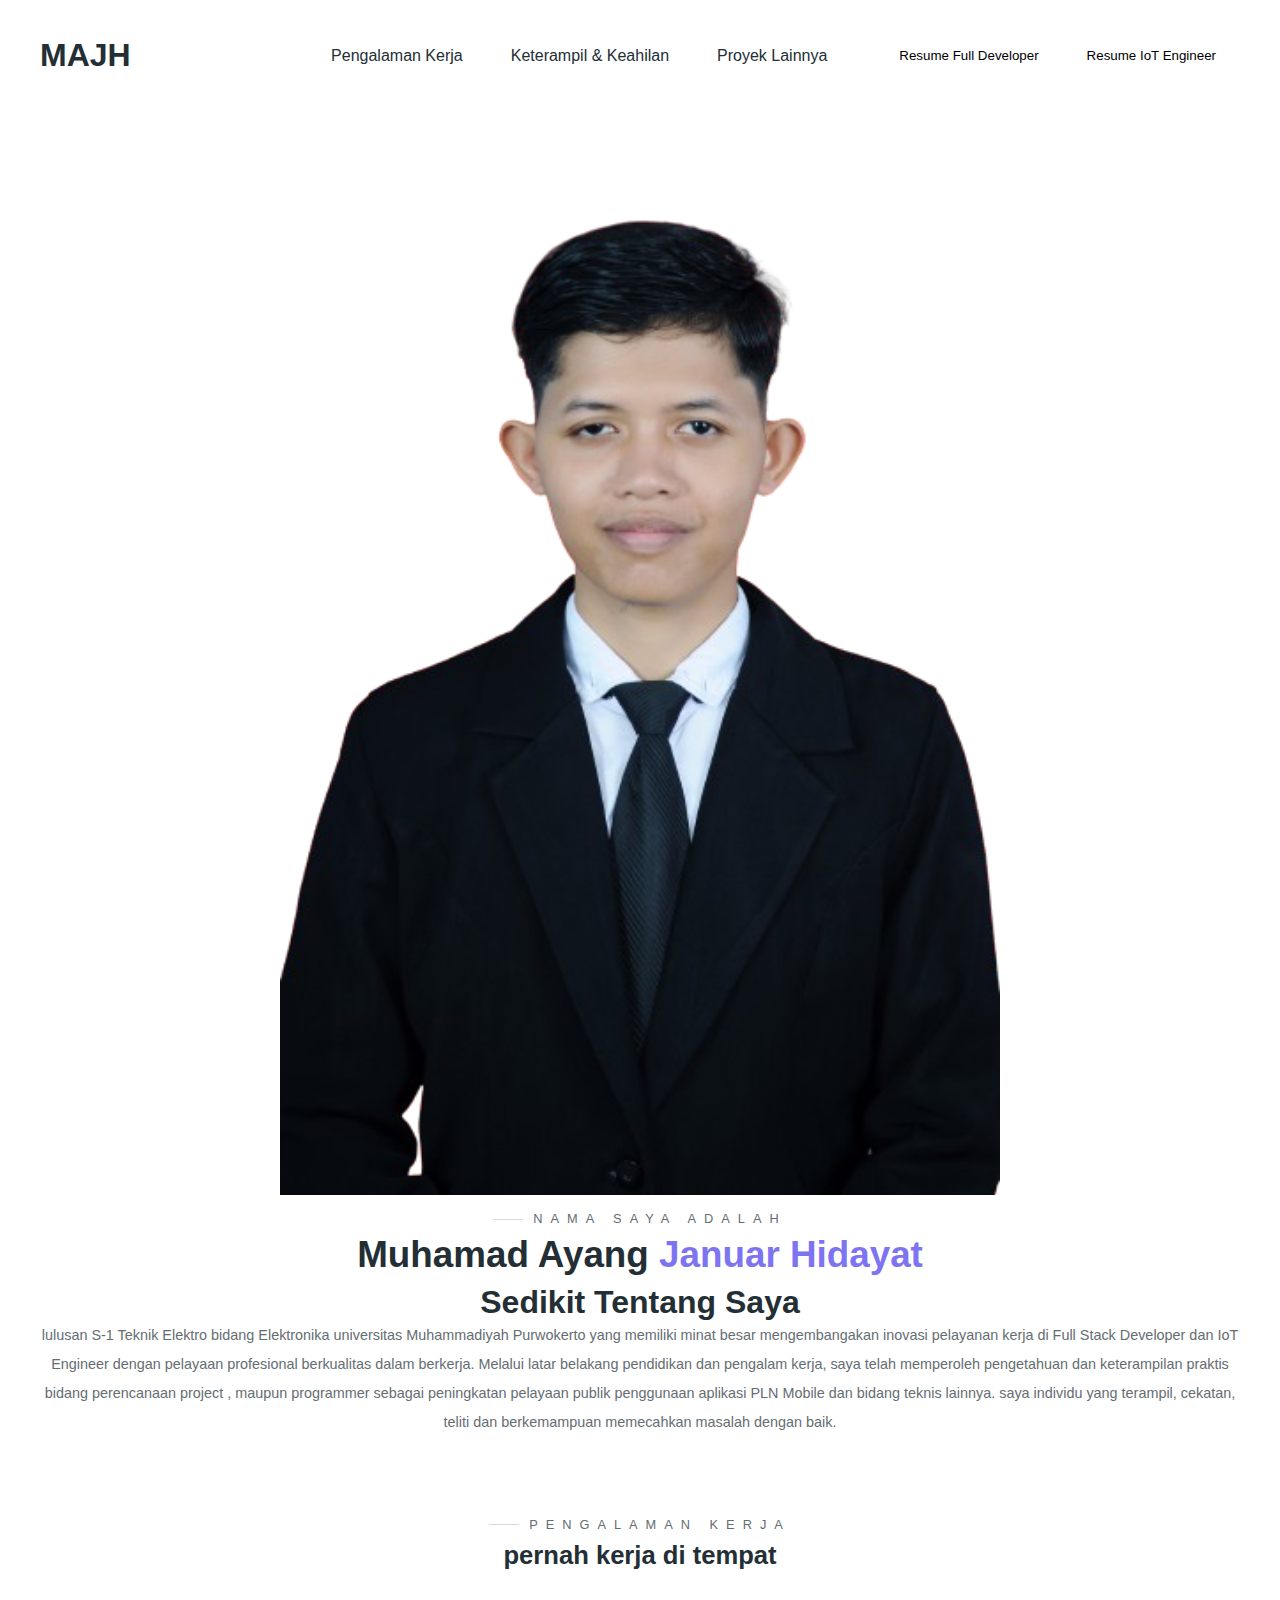
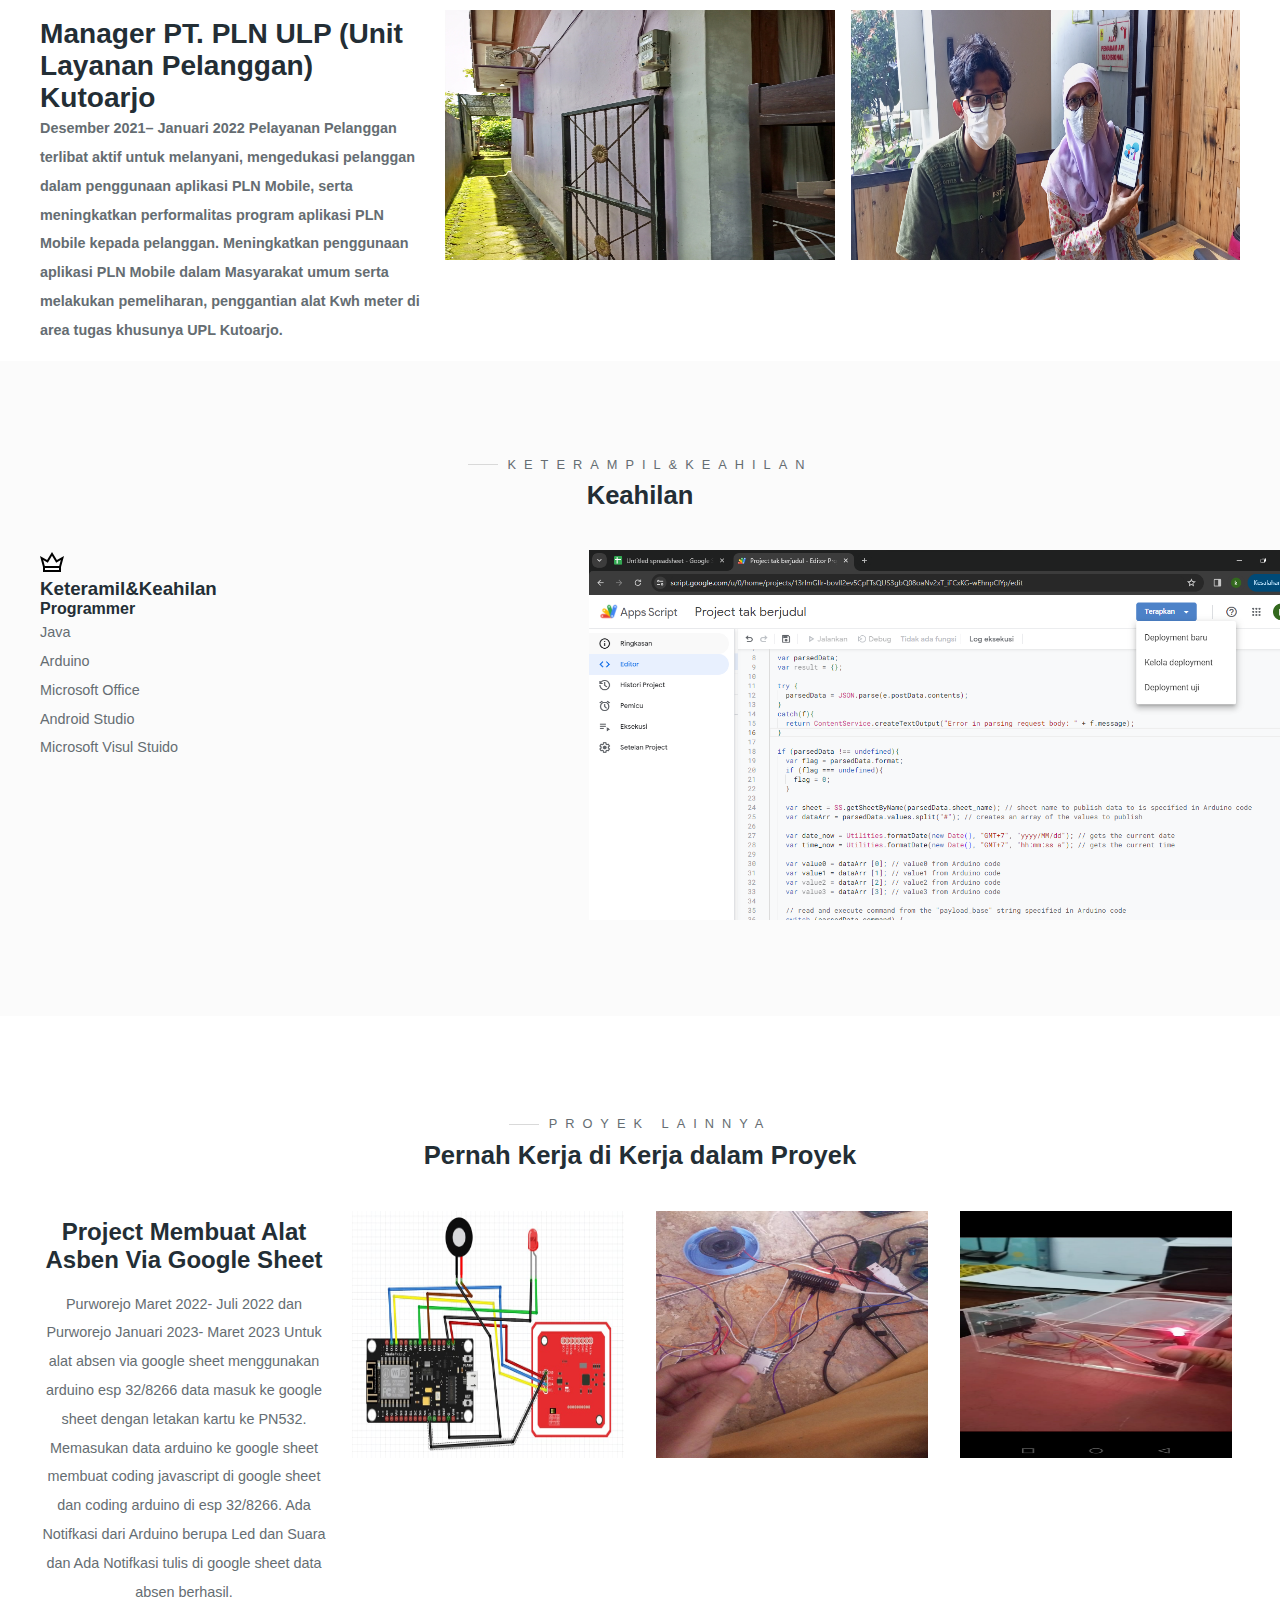
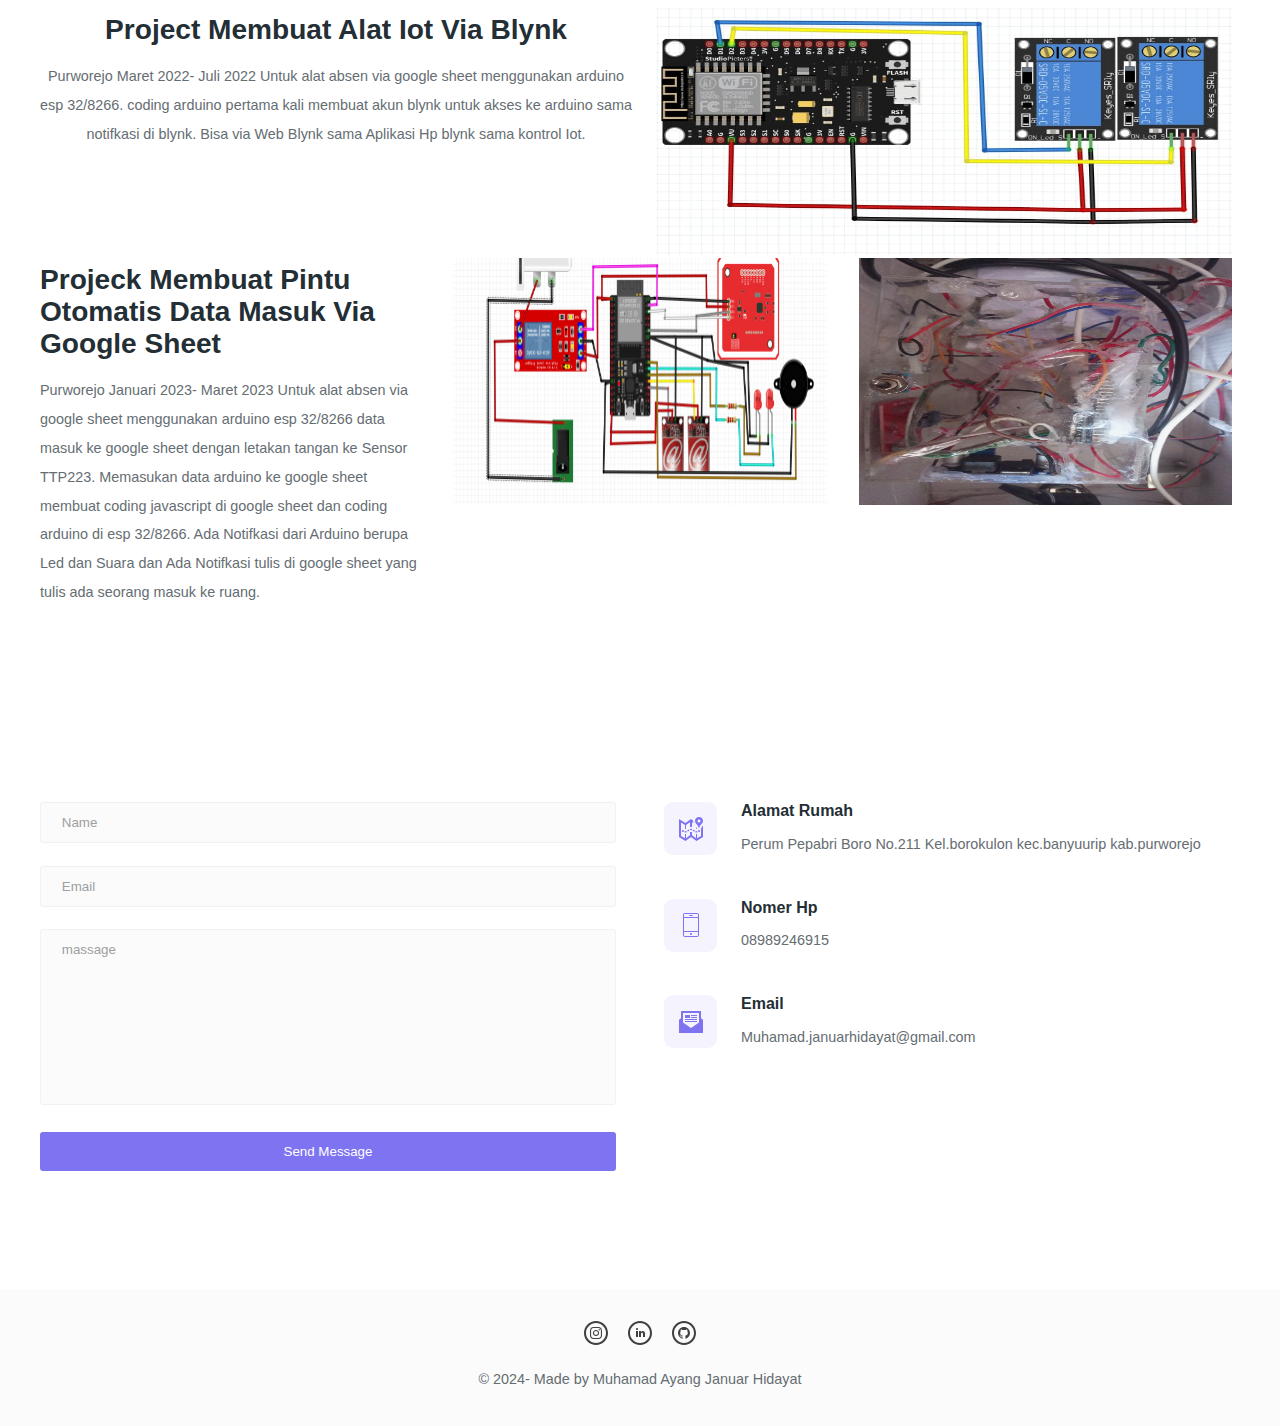
<file: index.html>
<!DOCTYPE html>
<html lang="en">
    <head>
        <meta charset="UTF-8">
        <meta http-equiv="X-UA-Compatible" content="IE=edge"/>
        <meta name="viewport" content="width=device-width", initial-scale="1.0"/>
        <title>Muhamad Ayang Januar Hidayat-Software Engineer</title>
        <link rel="stylesheet" href="style.css"/>
        <link rel="stylesheet" href="resposin.css">
    </head>

    <body>
        <!-- Header-->
        <header>
            <div class="main-container">
             <div class="nav">
               <div class="logo">
                 <a herf="/">MAJH</a>
                </div>

                <nav>
                  <ul>
                    <li><a href="#PengalamanKerja">Pengalaman Kerja</a></li>
                    <li><a href="#keterampilkeahilan">Keterampil & Keahilan</a></li>
                    <li><a href="#proyeklainnya">Proyek Lainnya</a></li>
                    <li><a href="CV_Muhamad Ayang Januar Hidayat.pdf" target="_blank">
                      <button class="btn">Resume Full Developer</button>
                      </a>
                      <a href="CV_IoT.pdf" target="_blank">
                        <button class="btn">Resume IoT Engineer</button>
                      </a>
                    </li>
                  </ul>
                </nav>

                <div class="burger">
                  <div class="line-1"></div>
                  <div class="line-2"></div>
                  <div class="line-3"></div>
                </div>
             </div>

             <section id="hero">
                <div class="hero-left">
                  <h3 class="pre-title">Nama Saya adalah</h3>
                  <h2 class="hero-name">Muhamad Ayang <span>Januar Hidayat</span></h2>
                  <h1 class="tentang">Sedikit Tentang Saya</h1>
                  <p>lulusan S-1 Teknik Elektro bidang Elektronika universitas Muhammadiyah Purwokerto 
                     yang memiliki minat besar mengembangakan inovasi pelayanan kerja di Full Stack Developer dan IoT Engineer 
                     dengan pelayaan profesional berkualitas dalam berkerja. Melalui latar belakang pendidikan 
                     dan pengalam kerja, saya telah memperoleh pengetahuan dan 
                     keterampilan praktis bidang perencanaan project , maupun programmer sebagai 
                     peningkatan pelayaan publik penggunaan aplikasi PLN Mobile dan bidang teknis lainnya. 
                     saya individu yang terampil, cekatan, teliti dan berkemampuan memecahkan masalah dengan baik.
                 </p>
                </div>
                <div class="hero-right">
                   <img src="imges/foto profir.png" alt="Muhamad Ayang Januar Hidayat"/>
                </div>
              </section>
            </div>
        </header>
        <!-- End Header-->
      
      <!-- Pengalaman Kerja-->
      <section id="PengalamanKerja">
        <div class="pengalaman main-container">
          <h2 class="pre-title">Pengalaman Kerja</h3>
          <h1 class="section-title pengalaman-title">pernah kerja di tempat</h1>
         <div class="grid-2">
            <div class="pengalamantempat">
            <h3>Manager PT. PLN ULP (Unit Layanan Pelanggan) Kutoarjo </h3>
            <p>Desember 2021– Januari 2022 
              Pelayanan Pelanggan 
              terlibat aktif untuk melanyani, mengedukasi pelanggan dalam penggunaan aplikasi PLN Mobile,
              serta meningkatkan performalitas program aplikasi PLN Mobile kepada pelanggan. 
              Meningkatkan penggunaan aplikasi PLN Mobile dalam Masyarakat umum serta melakukan pemeliharan,
              penggantian alat Kwh meter di area tugas khusunya UPL Kutoarjo.
            </p>
            </div>
            <div class="fotopengalaman">
              <img src="imges/pernah kerja.jpg" alt="tempat kerja">
            </div>
            <div class="fotopengalaman2">
              <img src="imges/pernah kerja 1.jpg" alt="sama pelanggan">
            </div>
         </div>
        </div>
      </section>
      <!-- End Pengalaman Kerja-->

      <!-- keterampil&keahilan-->
      <section id="keterampilkeahilan">
        <div class="keterampilkeahilan main-container">
          <h2 class="pre-title">keterampil&keahilan</h3>
          <h1 class="section-title keahilan-title">Keahilan</h1>
         <div class="grid-2">
            <div class="keahilan">
              <div class="keahilan-icon">
                <svg xmlns="http://www.w3.org/2000/svg" 
                width="24" height="24" 
                viewBox="0 0 24 24">
                <path d="M16.896 10l-4.896-8-4.896 8-7.104-4 3 11v5h18v-5l3-11-7.104 
                4zm-11.896 10v-2h14v2h-14zm14.2-4h-14.4l-1.612-5.909 4.615 2.598 4.197-6.857 
                4.197 6.857 4.615-2.598-1.612 5.909z"
                />
                </svg>
              </div>
            <h3>Keteramil&Keahilan</h3>
            <h4>Programmer</h4>
            <p>Java</p>
            <p>Arduino</p>
            <p>Microsoft Office</p>
            <p>Android Studio</p>
            <p>Microsoft Visul Stuido</p>
            </div>
            <div class="fotohasil">
              <img src="imges/java srcpit.png" alt="hasil">
            </div>
         </div>
        </div>
      </section>
      <!-- End keterampil&keahilan-->

      <!-- proyeklainnya-->
      <section id="proyeklainnya">
        <div class="proyeklainnya main-container">
          <h3 class="pre-title">Proyek lainnya</h3>
          <h1 class="section-title">Pernah Kerja di Kerja dalam Proyek</h1>
         <div class="grid-4">
            <div class="proyek-info">
              <div class="proyek-title">
                <h4>Project Membuat Alat Asben Via Google Sheet</h4>
              </div>
              <p>Purworejo Maret 2022- Juli 2022 dan Purworejo Januari 2023- Maret 2023            
                Untuk alat absen via google sheet menggunakan arduino esp 32/8266 data masuk ke google sheet 
                dengan letakan kartu ke PN532. Memasukan data arduino ke google sheet membuat 
                coding javascript di google sheet dan coding arduino di esp 32/8266. 
                Ada Notifkasi dari Arduino berupa Led dan Suara dan Ada Notifkasi tulis di google sheet data 
                absen berhasil.
              </p>
            </div>
            <div class="fotohasilproyek">
              <img src="imges/project/project skema.jpg" alt="tempat kerja">
            </div>
            <div class="fotohasilproyek2">              
              <img src="imges/project/alat buat.jpg" alt="tempat kerja">
            </div>
            <div class="fotohasilproyek3">
              <img src="imges/project/alat buat 1.jpg" alt="tempat kerja">
            </div>
         </div>
         <div class="grid-2">
         <div class="proyek-info">
          <div class="proyek-title">
            <h3>Project Membuat Alat Iot Via Blynk </h3>
          </div>
            <p>Purworejo Maret 2022- Juli 2022 
              Untuk alat absen via google sheet menggunakan arduino esp 32/8266. 
              coding arduino pertama kali membuat akun blynk untuk akses ke arduino sama notifkasi di blynk. 
              Bisa via Web Blynk sama Aplikasi Hp blynk sama kontrol Iot. 
            </p>
          </div>
            <div class="fotohasilproyek6">
              <img src="imges/project/project skema 1.jpg" alt="tempat kerja">
            </div>
       </div>
       <div class="grid-3">
       <div clas="proyek-info">
        <div class="proyek-title">
          <h3>Projeck Membuat Pintu Otomatis Data Masuk Via Google Sheet </h3>
          </div>
          <p>Purworejo Januari 2023- Maret 2023 
            Untuk alat absen via google sheet menggunakan arduino esp 32/8266 data masuk ke google sheet
            dengan letakan tangan ke Sensor TTP223. Memasukan data arduino ke google sheet membuat coding javascript 
            di google sheet dan coding arduino di esp 32/8266. 
            Ada Notifkasi dari Arduino berupa Led dan Suara dan Ada Notifkasi tulis di google sheet yang tulis 
            ada seorang masuk ke ruang.
          </p>
          </div>
          <div class="fotohasilproyek4">
            <img src="imges/project/project skema 2.jpg" alt="tempat kerja">
          </div>
          <div class="fotohasilproyek5">
            <img src="imges/project/alat buat 2.jpg" alt="tempat kerja">
          </div>
       </div>
      </div>
    </section>
      <!-- End proyeklainnya-->

          <!-- Contact -->
          <section id="contact">
                  <div class="contact main-container">
                    <div class="contact-left">
                      <form class="contact-form" action="https://formspree.io/f/xeojojjk" method="post">
                       <div>
                          <input type="text" placeholder="Name" name="name">
                       </div>
                       <div>
                          <input type="email" placeholder="Email" name="email">
                       </div>
                       <div>
                          <textarea name="message" id="message" placeholder="massage" cols="30" rows="10"></textarea>
                       </div>
                       <div>
                          <button class="btn-submit">Send Message</button>
                       </div>
                      </form>
                    </div>
                    <div class="contact-right">
                      <!-- alamat-->
                      <div class="contact-item">
                        <div class="contact-item-icon">
                          <svg xmlns="http://www.w3.org/2000/svg" width="24" height="24" viewBox="0 0 24 24"><path d="M17.492 15.432c-.433 0-.855-.087-1.253-.259l.467-1.082c.25.107.514.162.786.162.222 0 .441-.037.651-.11l.388 1.112c-.334.118-.683.177-1.039.177zm-10.922-.022c-.373 0-.741-.066-1.093-.195l.407-1.105c.221.081.451.122.686.122.26 0 .514-.05.754-.148l.447 1.09c-.382.157-.786.236-1.201.236zm8.67-.783l-1.659-.945.583-1.024 1.66.945-.584 1.024zm-6.455-.02l-.605-1.011 1.639-.981.605 1.011-1.639.981zm3.918-1.408c-.243-.101-.5-.153-.764-.153-.23 0-.457.04-.674.119l-.401-1.108c.346-.125.708-.188 1.075-.188.42 0 .83.082 1.217.244l-.453 1.086zm7.327-.163c-.534 0-.968.433-.968.968 0 .535.434.968.968.968.535 0 .969-.434.969-.968 0-.535-.434-.968-.969-.968zm-16.061 0c-.535 0-.969.433-.969.968 0 .535.434.968.969.968s.969-.434.969-.968c0-.535-.434-.968-.969-.968zm18.031-.832v6.683l-4 2.479v-4.366h-1v4.141l-4-2.885v-3.256h-2v3.255l-4 2.885v-4.14h-1v4.365l-4-2.479v-13.294l4 2.479v3.929h1v-3.927l4-2.886v4.813h2v-4.813l1.577 1.138c-.339-.701-.577-1.518-.577-2.524l.019-.345-2.019-1.456-5.545 4-6.455-4v18l6.455 4 5.545-4 5.545 4 6.455-4v-11.618l-.039.047c-.831.982-1.614 1.918-1.961 3.775zm2-8.403c0-2.099-1.9-3.801-4-3.801s-4 1.702-4 3.801c0 3.121 3.188 3.451 4 8.199.812-4.748 4-5.078 4-8.199zm-5.5.199c0-.829.672-1.5 1.5-1.5s1.5.671 1.5 1.5-.672 1.5-1.5 1.5-1.5-.671-1.5-1.5zm-.548 8c-.212-.992-.547-1.724-.952-2.334v2.334h.952z"/></svg>
                        </div>
                        <div class="contact-item-detail">
                          <h4>Alamat Rumah</h4>
                          <p>Perum Pepabri Boro No.211 Kel.borokulon kec.banyuurip kab.purworejo</p>
                        </div>
                        </div>
                        <!--nomer hp-->
                        <div class="contact-item">
                          <div class="contact-item-icon">
                            <svg width="24" height="24" xmlns="http://www.w3.org/2000/svg" fill-rule="evenodd" clip-rule="evenodd"><path d="M18 24h-12c-1.104 0-2-.896-2-2v-20c0-1.104.896-2 2-2h12c1.104 0 2 .896 2 2v20c0 1.104-.896 2-2 2zm1-5.083h-14v3.083c0 .552.449 1 1 1h12c.552 0 1-.448 1-1v-3.083zm-7 3c-.553 0-1-.448-1-1s.447-1 1-1c.552 0 .999.448.999 1s-.447 1-.999 1zm7-17h-14v13h14v-13zm-1-3.917h-12c-.551 0-1 .449-1 1v1.917h14v-1.917c0-.551-.448-1-1-1zm-4.5 1.917h-3c-.276 0-.5-.224-.5-.5s.224-.5.5-.5h3c.276 0 .5.224.5.5s-.224.5-.5.5z"/></svg>
                          </div>
                          <div class="contact-item-detail">
                            <h4>Nomer Hp</h4>
                            <p>08989246915</p>
                          </div>
                          </div>
                          <!-- email-->
                          <div class="contact-item">
                            <div class="contact-item-icon">
                              <svg width="24" height="24" xmlns="http://www.w3.org/2000/svg" fill-rule="evenodd" clip-rule="evenodd"><path d="M24 23h-24v-13.275l2-1.455v-7.27h20v7.272l2 1.453v13.275zm-20-10.472v-9.528h16v9.527l-8 5.473-8-5.472zm14-.528h-12v-1h12v1zm0-3v1h-12v-1h12zm-7-1h-5v-3h5v3zm7 0h-6v-1h6v1zm0-2h-6v-1h6v1z"/></svg>
                            </div>
                            <div class="contact-item-detail">
                              <h4>Email</h4>
                              <p>Muhamad.januarhidayat@gmail.com</p>
                            </div>
                            </div>

                      </div>
                    </div>
           </section>
          <!-- End Contact-->

      <!-- footer-->
       <footer>
          <div class="footer-icons">
             <a href="">
              <svg xmlns="http://www.w3.org/2000/svg" width="24" height="24" viewBox="0 0 24 24"><path d="M12 2c5.514 0 10 4.486 10 10s-4.486 10-10 10-10-4.486-10-10 4.486-10 10-10zm0-2c-6.627 0-12 5.373-12 12s5.373 12 12 12 12-5.373 12-12-5.373-12-12-12zm0 7.082c1.602 0 1.792.006 2.425.035 1.627.074 2.385.845 2.46 2.459.028.633.034.822.034 2.424s-.006 1.792-.034 2.424c-.075 1.613-.832 2.386-2.46 2.46-.633.028-.822.035-2.425.035-1.602 0-1.792-.006-2.424-.035-1.63-.075-2.385-.849-2.46-2.46-.028-.632-.035-.822-.035-2.424s.007-1.792.035-2.424c.074-1.615.832-2.386 2.46-2.46.632-.029.822-.034 2.424-.034zm0-1.082c-1.63 0-1.833.007-2.474.037-2.18.1-3.39 1.309-3.49 3.489-.029.641-.036.845-.036 2.474 0 1.63.007 1.834.036 2.474.1 2.179 1.31 3.39 3.49 3.49.641.029.844.036 2.474.036 1.63 0 1.834-.007 2.475-.036 2.176-.1 3.391-1.309 3.489-3.49.029-.64.036-.844.036-2.474 0-1.629-.007-1.833-.036-2.474-.098-2.177-1.309-3.39-3.489-3.489-.641-.03-.845-.037-2.475-.037zm0 2.919c-1.701 0-3.081 1.379-3.081 3.081s1.38 3.081 3.081 3.081 3.081-1.379 3.081-3.081c0-1.701-1.38-3.081-3.081-3.081zm0 5.081c-1.105 0-2-.895-2-2 0-1.104.895-2 2-2 1.104 0 2.001.895 2.001 2s-.897 2-2.001 2zm3.202-5.922c-.397 0-.72.322-.72.72 0 .397.322.72.72.72.398 0 .721-.322.721-.72 0-.398-.322-.72-.721-.72z"/></svg>
             </a>
             <a href="">
              <svg xmlns="http://www.w3.org/2000/svg" width="24" height="24" viewBox="0 0 24 24"><path d="M12 2c5.514 0 10 4.486 10 10s-4.486 10-10 10-10-4.486-10-10 4.486-10 10-10zm0-2c-6.627 0-12 5.373-12 12s5.373 12 12 12 12-5.373 12-12-5.373-12-12-12zm-2 8c0 .557-.447 1.008-1 1.008s-1-.45-1-1.008c0-.557.447-1.008 1-1.008s1 .452 1 1.008zm0 2h-2v6h2v-6zm3 0h-2v6h2v-2.861c0-1.722 2.002-1.881 2.002 0v2.861h1.998v-3.359c0-3.284-3.128-3.164-4-1.548v-1.093z"/></svg>
             </a>
             <a href="">
              <svg xmlns="http://www.w3.org/2000/svg" width="24" height="24" viewBox="0 0 24 24"><path d="M12 2c5.514 0 10 4.486 10 10s-4.486 10-10 10-10-4.486-10-10 4.486-10 10-10zm0-2c-6.627 0-12 5.373-12 12s5.373 12 12 12 12-5.373 12-12-5.373-12-12-12zm0 6c-3.313 0-6 2.686-6 6 0 2.651 1.719 4.9 4.104 5.693.3.056.396-.13.396-.289v-1.117c-1.669.363-2.017-.707-2.017-.707-.272-.693-.666-.878-.666-.878-.544-.373.041-.365.041-.365.603.042.92.619.92.619.535.917 1.403.652 1.746.499.054-.388.209-.652.381-.802-1.333-.152-2.733-.667-2.733-2.965 0-.655.234-1.19.618-1.61-.062-.153-.268-.764.058-1.59 0 0 .504-.161 1.65.615.479-.133.992-.199 1.502-.202.51.002 1.023.069 1.503.202 1.146-.776 1.648-.615 1.648-.615.327.826.121 1.437.06 1.588.385.42.617.955.617 1.61 0 2.305-1.404 2.812-2.74 2.96.216.186.412.551.412 1.111v1.646c0 .16.096.347.4.288 2.383-.793 4.1-3.041 4.1-5.691 0-3.314-2.687-6-6-6z"/></svg>
             </a>
          </div>
          <p>&#169; 2024- Made by Muhamad Ayang Januar Hidayat</p>
       </footer>
      <!-- End footer-->

        <script src="main.js"></script>
    </body>
</html>
</file>
<file: style.css>
:root{
   --primaryTextColor:#232e35;
   --secondaryTextColor:#656d72;

   --broderColor:#f1f1f1;
   --lineColor:#d9d9d9;

   --primaryBackgroundColor:#fff;
   --secondaryBackgroundColor:#fbfbfb;
   --thridBackgroundColor:#f5f3fe;

   --primaryIconColor:#7e74f1;
   --primaryIconColorHover:#5d51e8;

   --sectionPadding: 6rem 0;

   --itemBroderRadius: 0.7rem;
}

*{
    margin: 0;
    padding: 0;
    box-sizing: border-box;
}

body{
    font-family: Arial, Helvetica, sans-serif;
}

h1,h2,h3,h4,h5,h6 strong{
    color: var(--primaryTextColor);
}

p{
    font-size: 1rem;
    line-height: 1.9rem;
}

p, span, label, input, textarea, li{
    color: var(--secondaryTextColor);
}

a{
    text-decoration: none;
}

.main-container{
    width: 1200px;
    margin: 0 auto;
}

@media screen and (max-width: 1200px){
    .main-container{
      width: 90%;  
    }
}

/* buttons*/
.btn{
 padding: 1rem 1.5rem;
 background: white;
 border: 1.5px soli var(--broderColor);
 cursor: pointer;
 transition: 0.2s ease-in-out;
}

.btn:hover{
    box-shadow: rgba(0, 0, 0, 0.04) 0px 3px 5px;
}

/* Titels*/
.section-title{
    margin: 1rem 0 4rem;
    font-size: 2rem;
}

.pre-title{
  text-transform: uppercase;
  letter-spacing: 0.5rem;
  color: var(--secondaryTextColor);
  position: relative;
  padding-left: 40px;
  width: fit-content;
  font-weight: 400;
  font-size: 0.9rem;
}

.pre-title::before{
 content: "";
 width: 30px;
 height: 1px;
 background: var(--lineColor);
 position: absolute;
 display: block;
 left: 0;
 top: 50%;
}

/* layout*/
.grid-3{
    display: grid;
    grid-template-columns: repeat(auto-fit, minmax(250px, 1fr));
    gap: 3rem;
}

.grid-4{
    display: grid;
    grid-template-columns: repeat(auto-fit, minmax(250px, 1fr));
    gap: 3rem;
}


.grid-2{
    display: grid;
    grid-template-columns: repeat(auto-fit, minmax(250px, 1fr));
    gap: 3rem;
}

/* Logo dan Navigation Menu*/
.nav{
  display: flex;
  justify-content: space-between;
  padding: 2rem 0;
}

.nav ul{
  list-style: none;
  display: flex;
  gap: 3rem;
}

.logo{
    display: flex;
    align-items: center;
    font-weight: 700;
    font-size: 2rem;
}

.logo a{
 color: var(--primaryTextColor);
}

nav ul li {
    display: flex;
    align-items: center;
}

nav ul li a{
 color: var(--primaryTextColor);
}

/* Burger */
.burger div{
 width: 25px;
 height: 2px;
 background-color: #000;
 margin: 7px;
 transition: all 0.3s;
 z-index: 99;
}

.burger{
 display: none;
 z-index: 99;
 position: fixed;
 top: 33px;
 right: 35px;
}

/* Hero Section*/
#hero{
    height: 720px;
    display: grid;
    grid-template-columns: 1fr 1fr;
    align-items: center;
}

.hero-name{
    font-size: 3rem;
    font-weight: 700;
    margin: 0.5rem 0 1rem;
}

.hero-name span{
   color: var(--primaryIconColor);
}

.hero-right img{
    width: 60%;
}

.hero-right{
    display: flex;
    justify-content: center;
}

/* Pengalaman Kerja*/
#pengalaman{
    height: 720px;
    display: grid;
    grid-template-columns: 1fr 1fr;
    align-items: center;
}

.pengalaman .pre-title{
    margin: 0 auto;
}

.pengalamantempat{
    font-size: 1.5rem;
    font-weight: 700;
    margin: 0.5rem 0 1rem;
}

.fotopengalaman img{
    width: 100%;
    float: left;
    height: 100%;
}

.fotopengalaman{
    height: 250px;
}
.fotopengalaman2 img{
    float: right;
    width: 100%;
    height: 100%;
}

.fotopengalaman2{
    height: 250px;
}
/* keterampil&keahilan */
#keterampilkeahilan {
    background-color: var(--secondaryBackgroundColor);
    padding: var(--sectionPadding);
}

.keterampilkeahilan .pre-title{
 margin: 0 auto;
}

.section-title{
    text-align: center;
}

.fotohasil img{
    width: 120%;
}

.fotohasil{
    display: flex;
    justify-content: center;
}

/*proyeklainnya*/
#proyeklainnya{
    height: 1380px;
    display: grid;
    grid-template-columns: 1fr 1fr;
    align-items: center;   
}

.proyeklainnya .pre-title{
    margin: 0 auto;
}

.section-title{
    text-align: center;
}

.proyek-info{
    text-align: center;
}

.proyek-title{
    font-size: 1.5rem;
    font-weight: 700;
    margin: 0.5rem 0 1rem;
}

.fotohasilproyek img{
    float: right;
    width: 100%;
    height: 100%;
}

.fotohasilproyek{
    height: 250px;
    padding: 0.1rem 0.5rem;
}

.fotohasilproyek2 img{
    float: center;
    width: 100%;
    height: 100%;
}

.fotohasilproyek2{
    height: 250px;
    padding: 0.1rem 0.5rem;
}

.fotohasilproyek3 img{
    float: left;
    width: 100%;
    height: 100%;
}

.fotohasilproyek3{
    height: 250px;
    padding: 0.1rem 0.5rem;
}

.fotohasilproyek4 img{
    float: right;
    width: 100%;
    height: 100%;
}

.fotohasilproyek4{
    height: 250px;
    padding: 0.1rem 0.5rem;
}

.fotohasilproyek5 img{
    float: left;
    width: 100%;
    height: 100%;
}

.fotohasilproyek5{
    height: 250px;
    padding: 0.1rem 0.5rem;
}

.fotohasilproyek6 img{
    float: center;
    width: 100%;
    height: 100%;
}

.fotohasilproyek6{
    height: 250px;
    padding: 0.1rem 0.5rem;
}

.proyek-title div{
    font-size: 0.9rem;
    border: 250px solid var(--broderColor);
    padding: 0.4rem 1rem;
}

/* contact Section*/
#contact{
  padding: var(--sectionPadding);
}

.contact{
    display: grid;
    grid-template-columns: repeat(auto-fit, minmax(350px, 1fr));
    gap: 3rem;
}

.contact-form div{
    margin-bottom: 1.4rem;
}

.contact-form input, .contact-form textarea{
    width: 100%;
    padding: 0.75rem 1.3rem;
    font-family: Arial, Helvetica, sans-serif;
    background: var(--secondaryBackgroundColor);
    border: 1px solid var(--broderColor);
    border-radius: 3px;
    resize: none;    
}

.contact-form input::placeholder, .contact-form textarea::placeholder{
    color: #9d9fa1;
}

.contact-form input:focus, .contact-form textarea:focus{
    outline: none;
    border: 1px solid #7d7d7d;
}

.btn-submit{
    width: 100%;
    padding: 0.75rem 1.3rem;
    background-color: var(--primaryIconColor);
    color:#fff;
    border: none;
    border-radius: 3px;
    cursor: pointer;
    transition: 0.2s ease-in-out;
}

.btn-submit:hover{
    background: var(--primaryIconColorHover);
}

.contact-item{
    display: flex;
    gap: 1.5rem;
    margin-bottom: 2.5rem;
}

.contact-item-icon{
    background: var(--thridBackgroundColor);
    width: 53px;
    height: 53px;
    border-radius: 9px;
    display: flex;
    justify-content: center;
    align-items: center;
}

.contact-item-icon svg{
    fill: var(--primaryIconColor);
}

.contact-item-detail h4{
    margin-bottom: 0.6rem;
}

/* footer*/
footer{
    padding: 4rem 0;
    background: var(--secondaryBackgroundColor);
    text-align: center;
}

.footer-icons{
    margin-bottom: 1rem;
}

.footer-icons a{
    margin: 0.5rem;
}

.footer-icons svg{
    fill: #3e3f40;
}

.footer-icons a:hover svg{
    fill: #000;
}
</file>
<file: resposin.css>
@media screen and (max-width: 1280px){
  /* Layout Proyek*/

  #proyeklainnya{
    height: 1290px;
    display: grid;
    grid-template-columns: 1fr;
    align-items: center;   
 }

  .section-title{
    font-size: 1.6rem;
    margin: 0.6rem 0 2.5rem;
  }

  .pre-title{
    font-size: 0.8rem;
  }
  /* hero */
  #hero{
    grid-template-columns: 1fr;
    height: fit-content;
  }

  .hero-right{
    order: -1;
  }
  
  .hero-right img{
    padding-bottom: 1rem;
    width: 60%;
  }
  .hero-left{
    text-align: center;
    padding-bottom: 5rem;
  }

  .hero-left .pre-title{
    margin: 0 auto;
  }

  .hero-name{
    font-size: 2.3rem;
    margin-bottom: 0.5rem;
  }

  /* footer section*/
  footer{
    padding: 2rem 0;
  }

 p{
    font-size: 0.9rem;
    line-height: 1.8rem;
 }
 .grid-2{
  gap: 1rem;
  position: left;
}
.grid-3{
  gap: 1rem;
  position: left;
}
.grid-4{
  gap: 1rem;
  position: left;
}
}

@media screen and (max-width: 1000px){
  /* Layout Proyek*/

  #proyeklainnya{
    height: 2390px;
    display: grid;
    grid-template-columns: 1fr 1fr;
    align-items: center;   
 }

  .section-title{
    font-size: 1.6rem;
    margin: 0.6rem 0 2.5rem;
  }

  .pre-title{
    font-size: 0.8rem;
  }
  /* hero */
  #hero{
    grid-template-columns: 1fr;
    height: fit-content;
  }

  .hero-right{
    order: -1;
  }
  
  .hero-right img{
    padding-bottom: 1rem;
    width: 60%;
  }
  .hero-left{
    text-align: center;
    padding-bottom: 5rem;
  }

  .hero-left .pre-title{
    margin: 0 auto;
  }

  .hero-name{
    font-size: 2.3rem;
    margin-bottom: 0.5rem;
  }

  /* footer section*/
  footer{
    padding: 2rem 0;
  }

 p{
    font-size: 0.9rem;
    line-height: 1.8rem;
 }
 .grid-2{
    gap: 1rem;
 }
 .grid-3{
    gap: 1rem;
 }
 .grid-4{
    gap: 1rem;
 }
}

@media screen and (max-width: 825px){

   :root{
     --sectionPadding: 4rem 0;
   }

  .burger{
    display: block;
    cursor: pointer;
  }

  .toggle-burger .line-1{
    transform: rotate(-45deg) translate(-5px, 7px);
  }

  .toggle-burger .line-2{
    opacity: 0;
  }

  .toggle-burger .line-3{
    transform: rotate(45deg) translate(-5px, -7px);
  }

  nav{
    position: fixed;
    width: 50%;
    right: 0;
    top: 0;
    height: 100vh;
    flex-direction: column;
    background: var(--primaryBackgroundColor);
    border-left: 1px solid var(--borderColor);
    z-index: 9;
    transform: translateX(100%);
    transition: 0.2s ease-in-out;
  }

  nav ul{
    height: 100vh;
    align-items: center;
    flex-direction: column;
    justify-content: center;
  }

  .nav-active{
    transform: translateX(0);
  }

  /* Layout Proyek*/

  #proyeklainnya{
    height: 2690px;
    display: grid;
    grid-template-columns: 1fr 1fr;
    align-items: center;   
 }

  .section-title{
    font-size: 1.6rem;
    margin: 0.6rem 0 2.5rem;
  }

  .pre-title{
    font-size: 0.8rem;
  }
  /* hero */
  #hero{
    grid-template-columns: 1fr;
    height: fit-content;
  }

  .hero-right{
    order: -1;
  }
  
  .hero-right img{
    padding-bottom: 1rem;
    width: 60%;
  }
  .hero-left{
    text-align: center;
    padding-bottom: 5rem;
  }

  .hero-left .pre-title{
    margin: 0 auto;
  }

  .hero-name{
    font-size: 2.3rem;
    margin-bottom: 0.5rem;
  }

  /* footer section*/
  footer{
    padding: 2rem 0;
  }
}

@media screen and (max-width: 640px){

}
</file>
